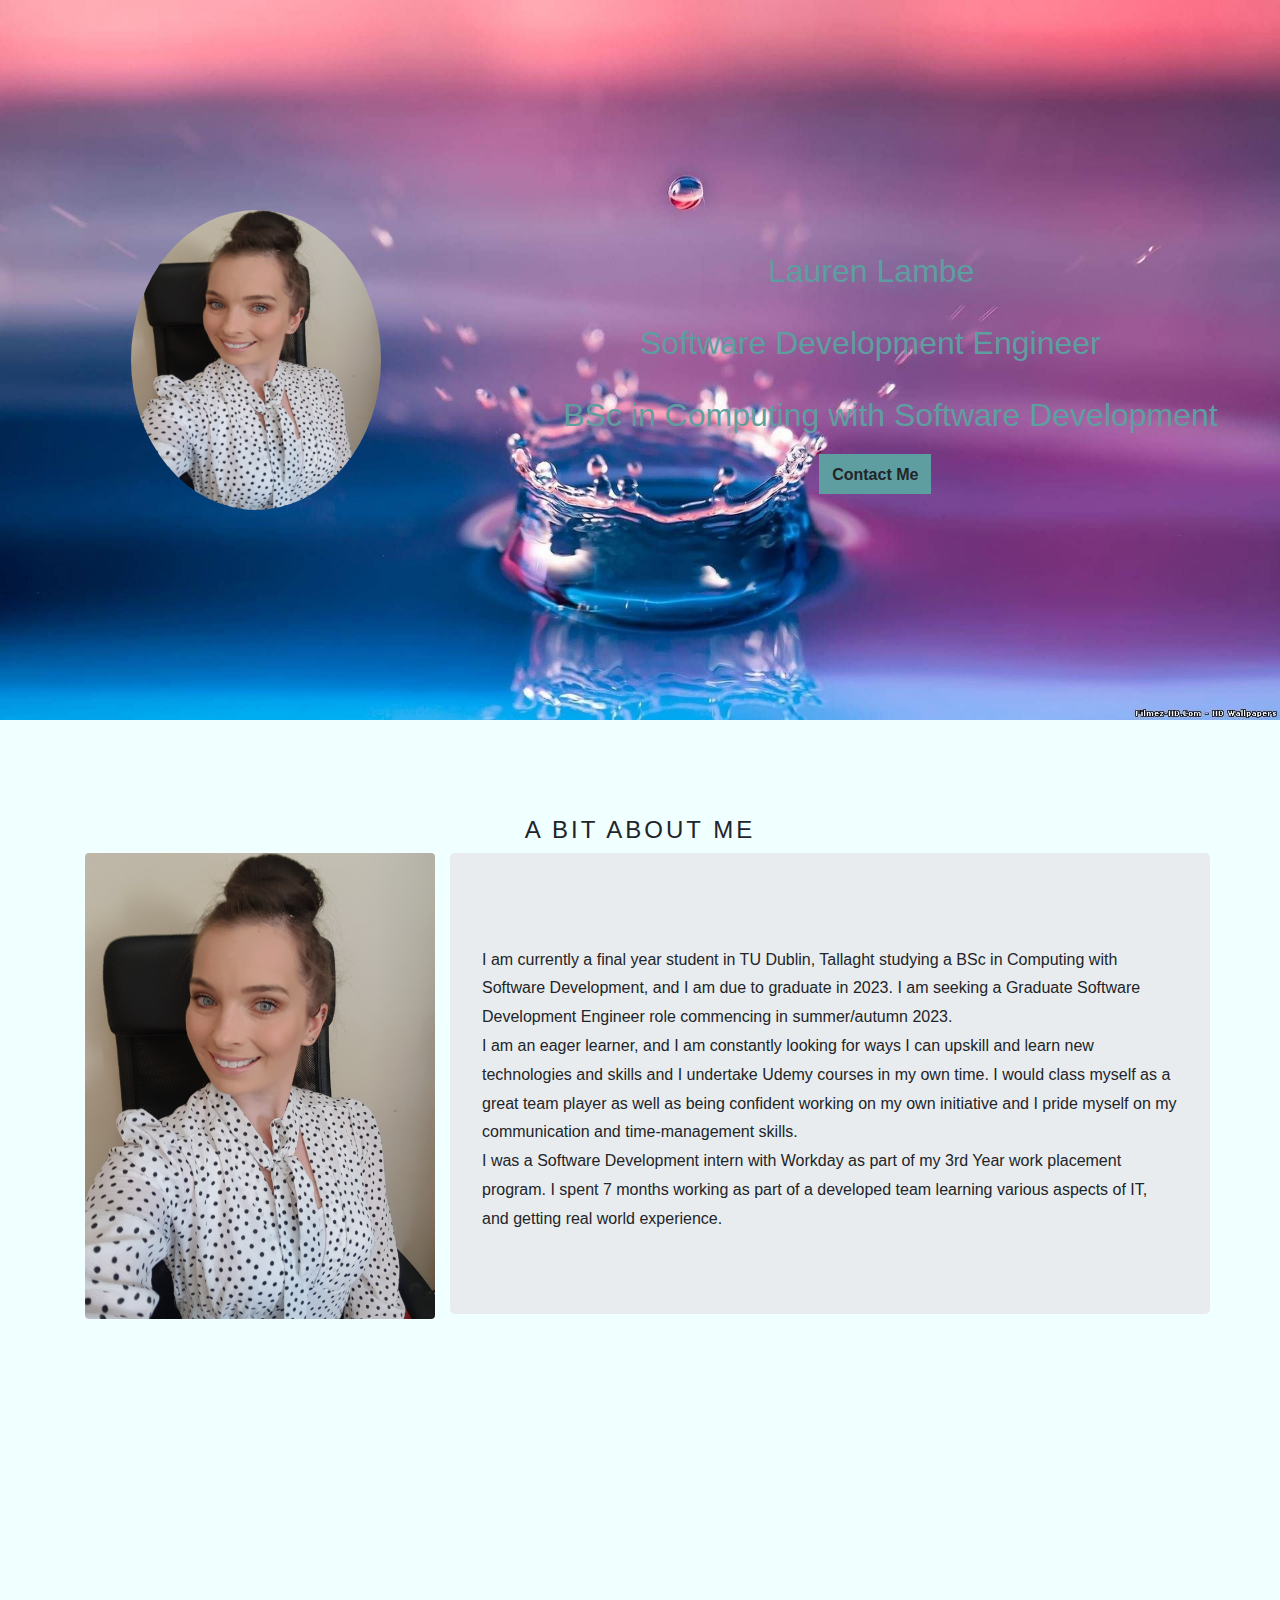
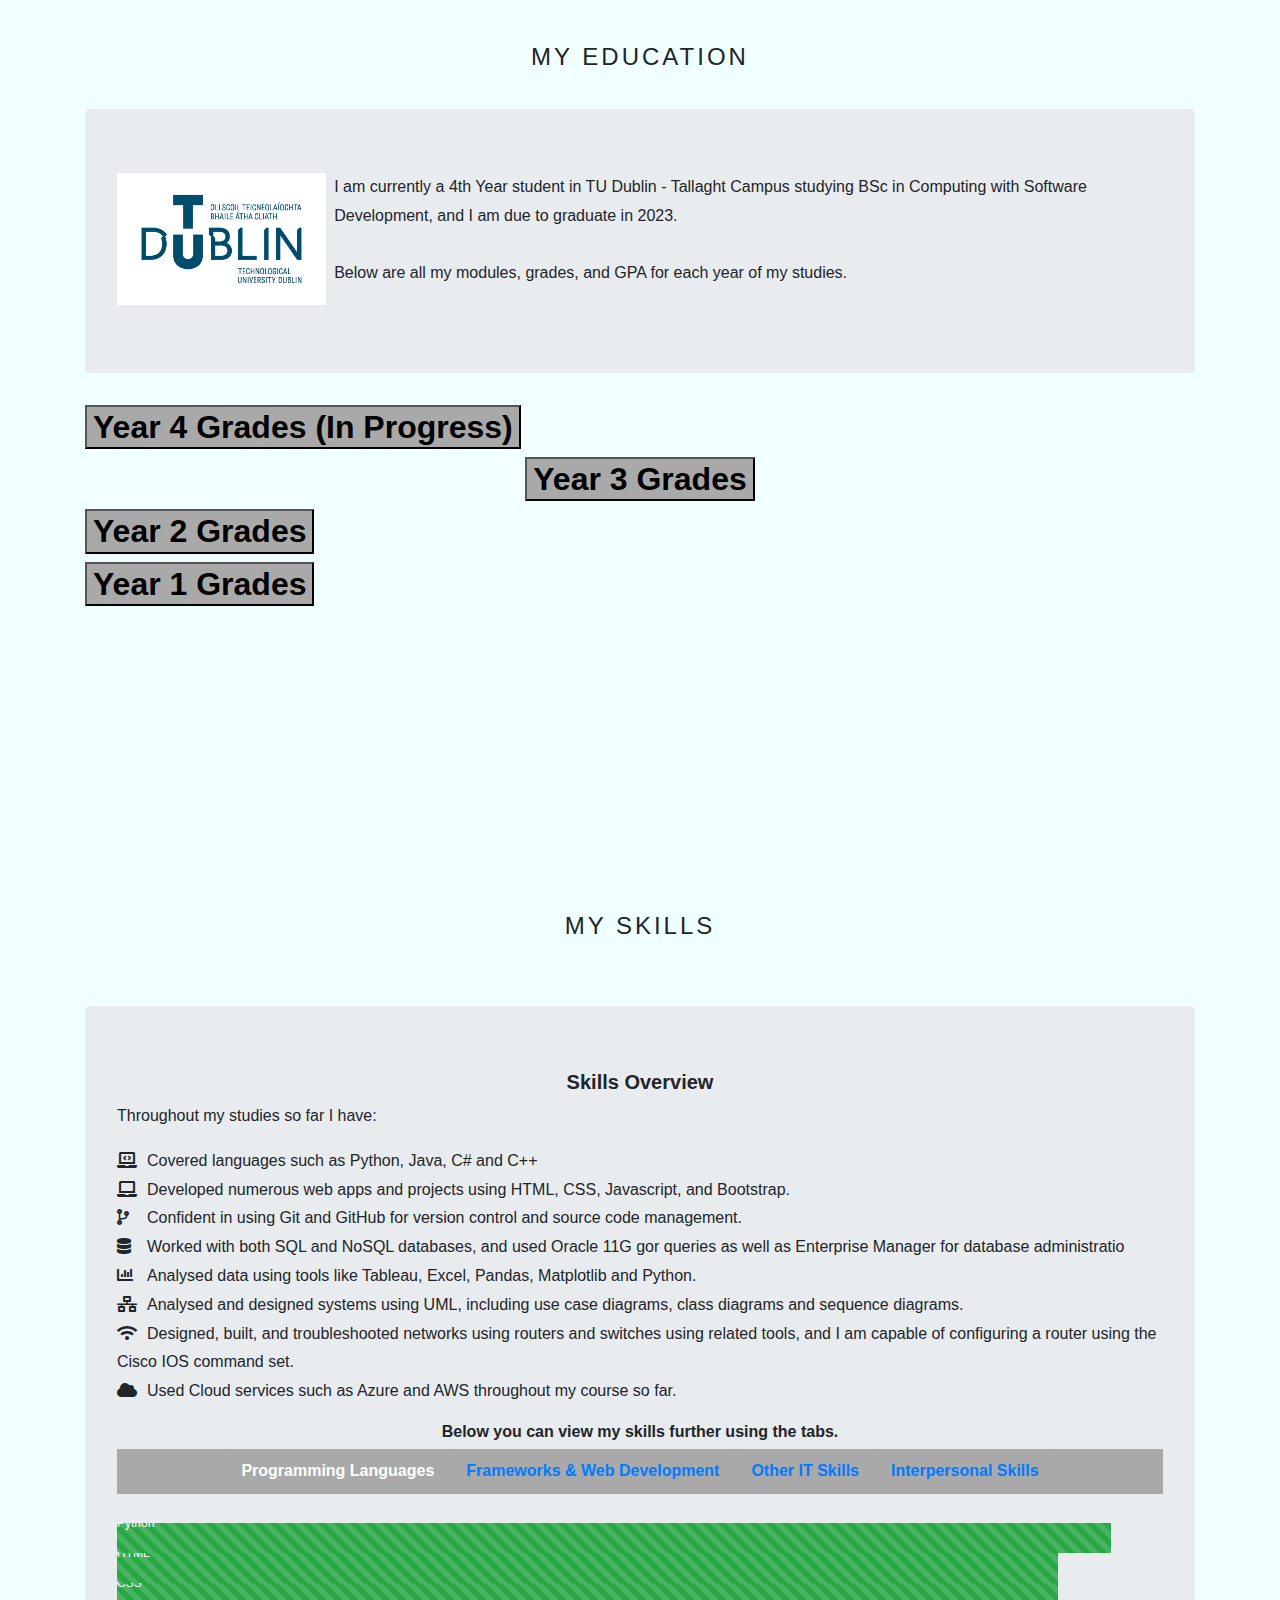
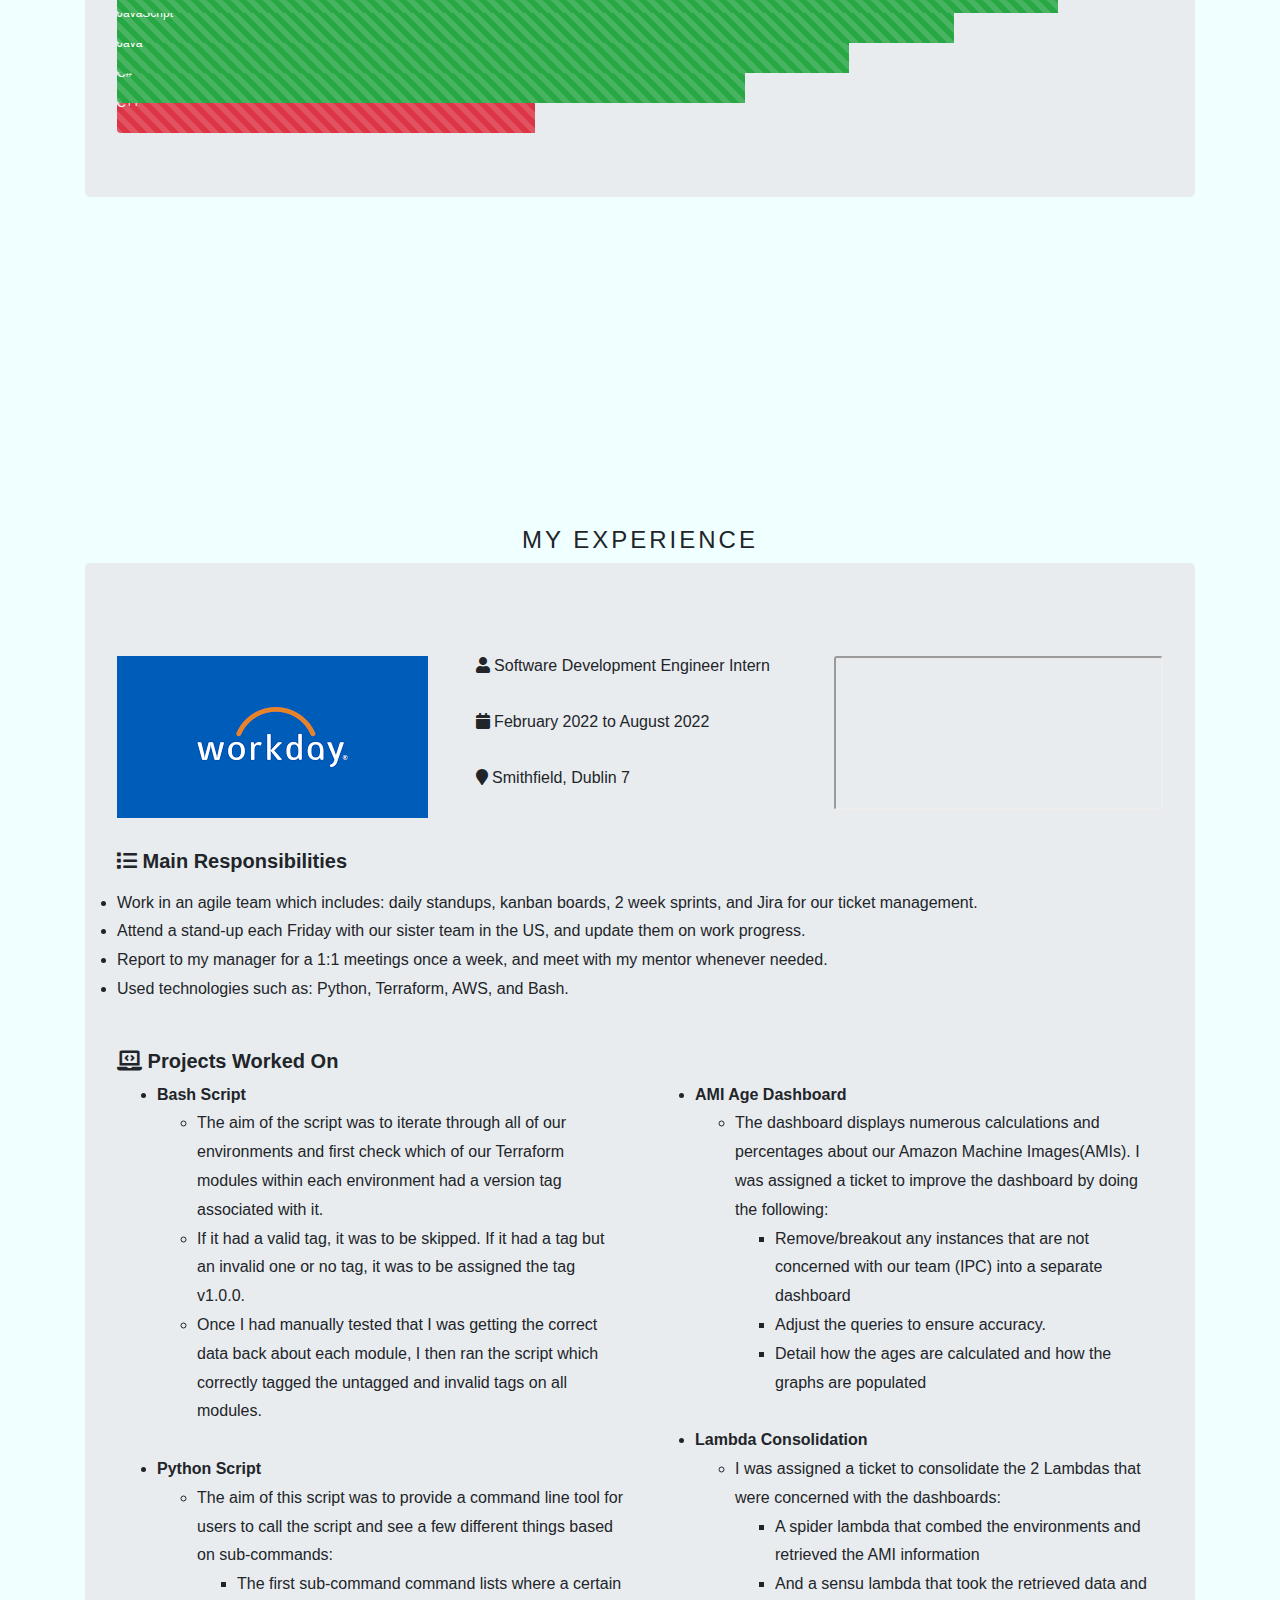
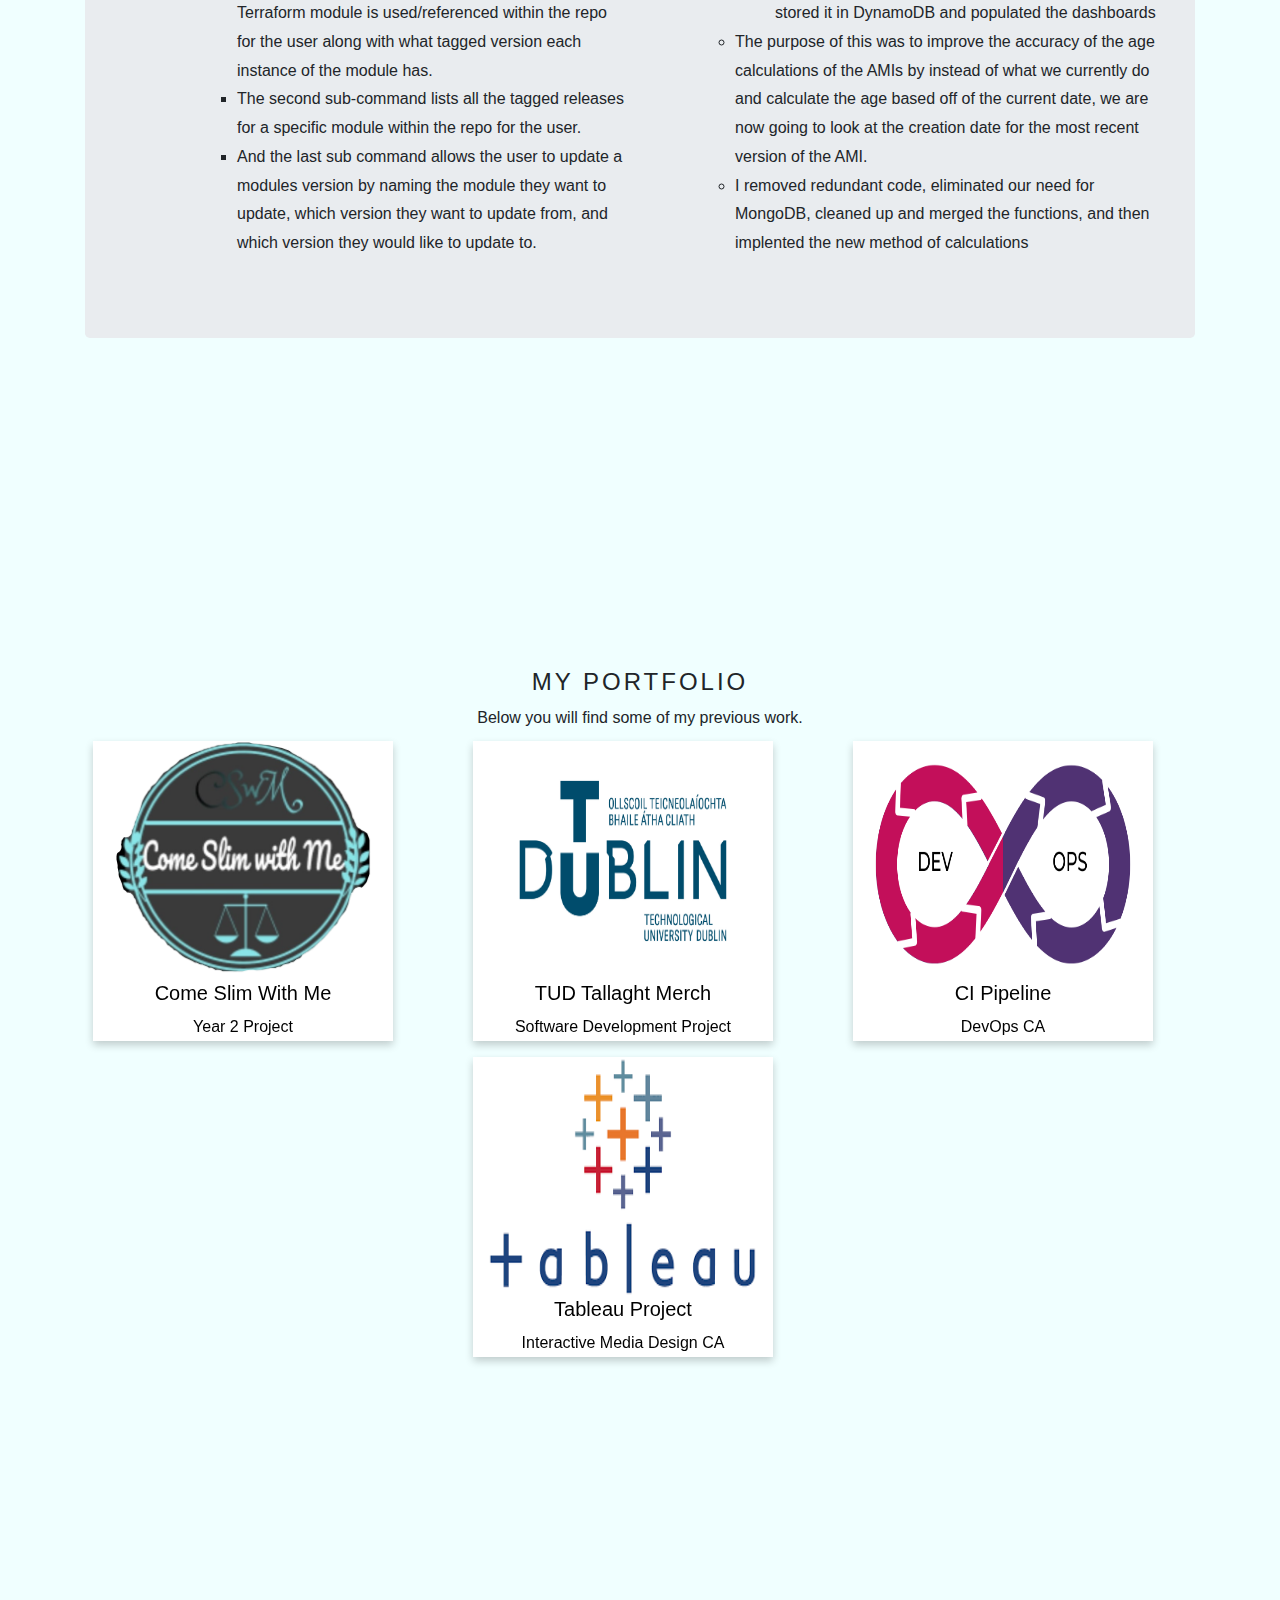
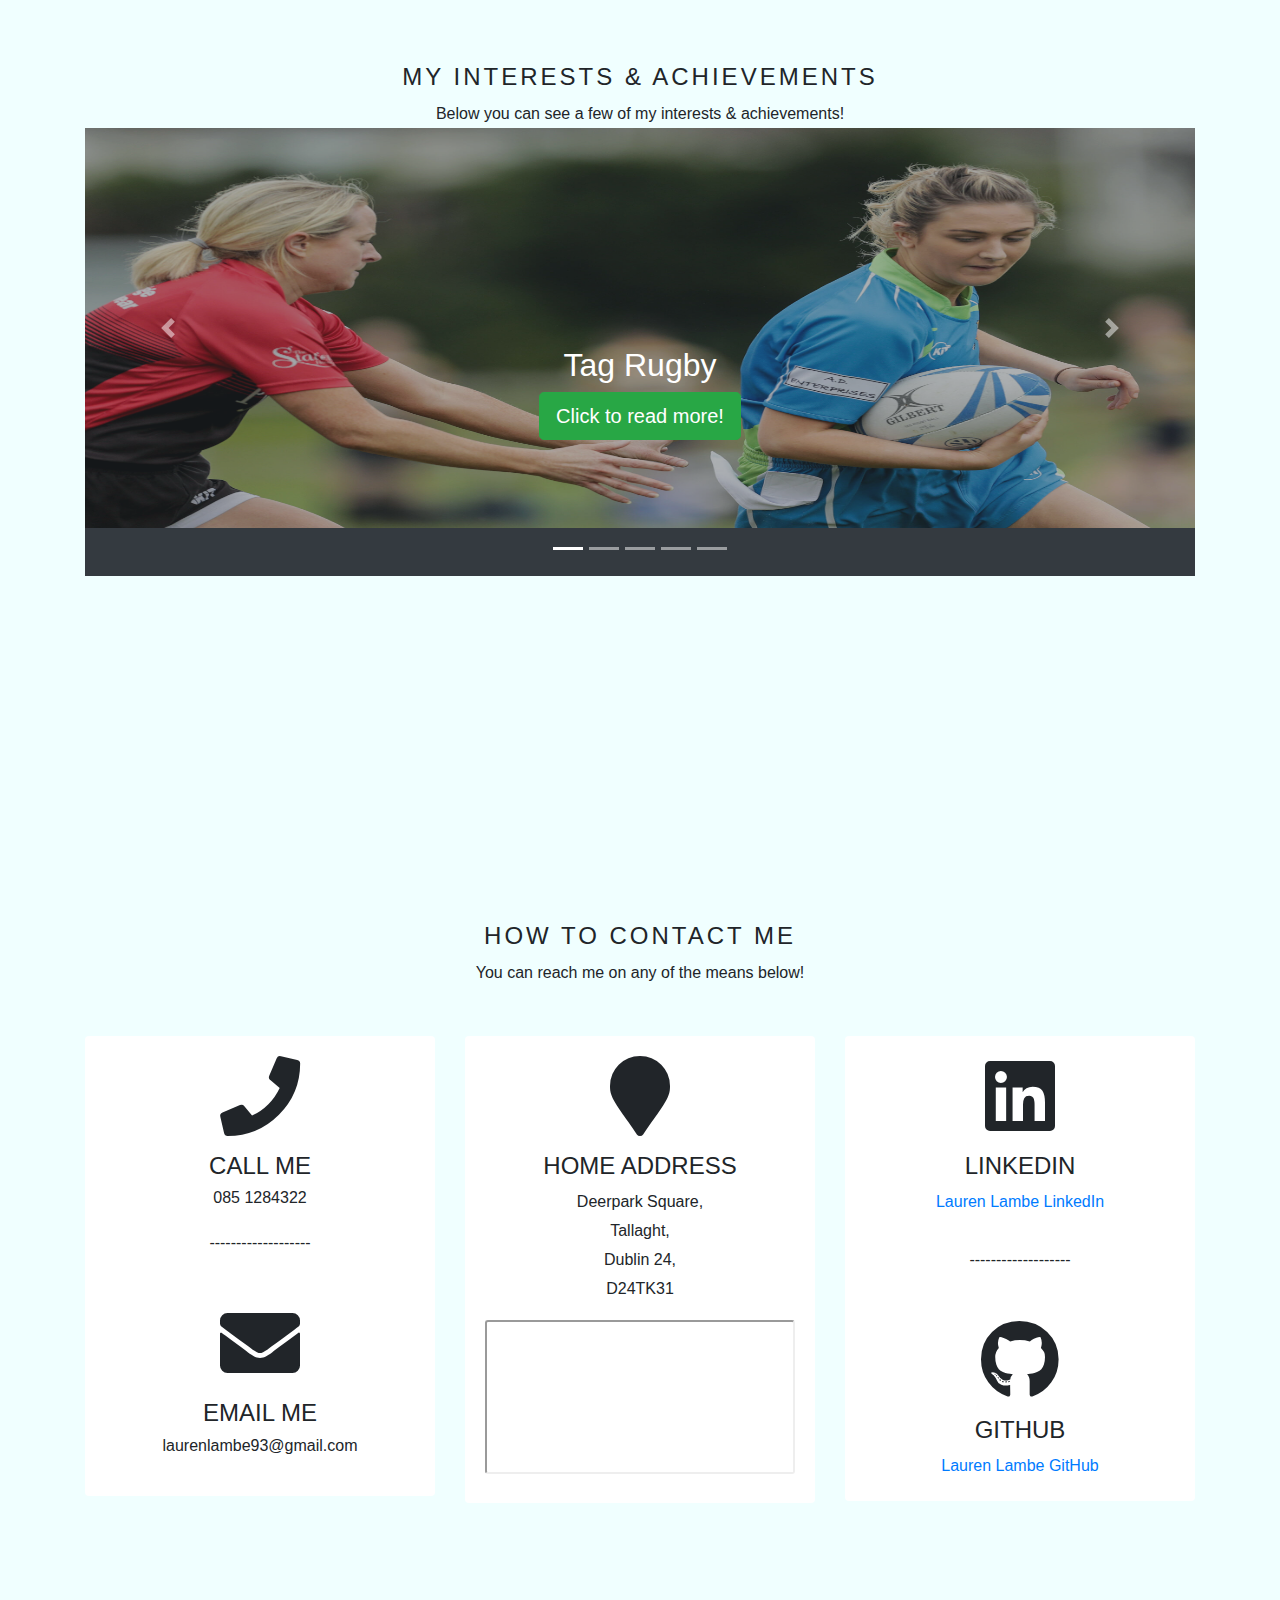
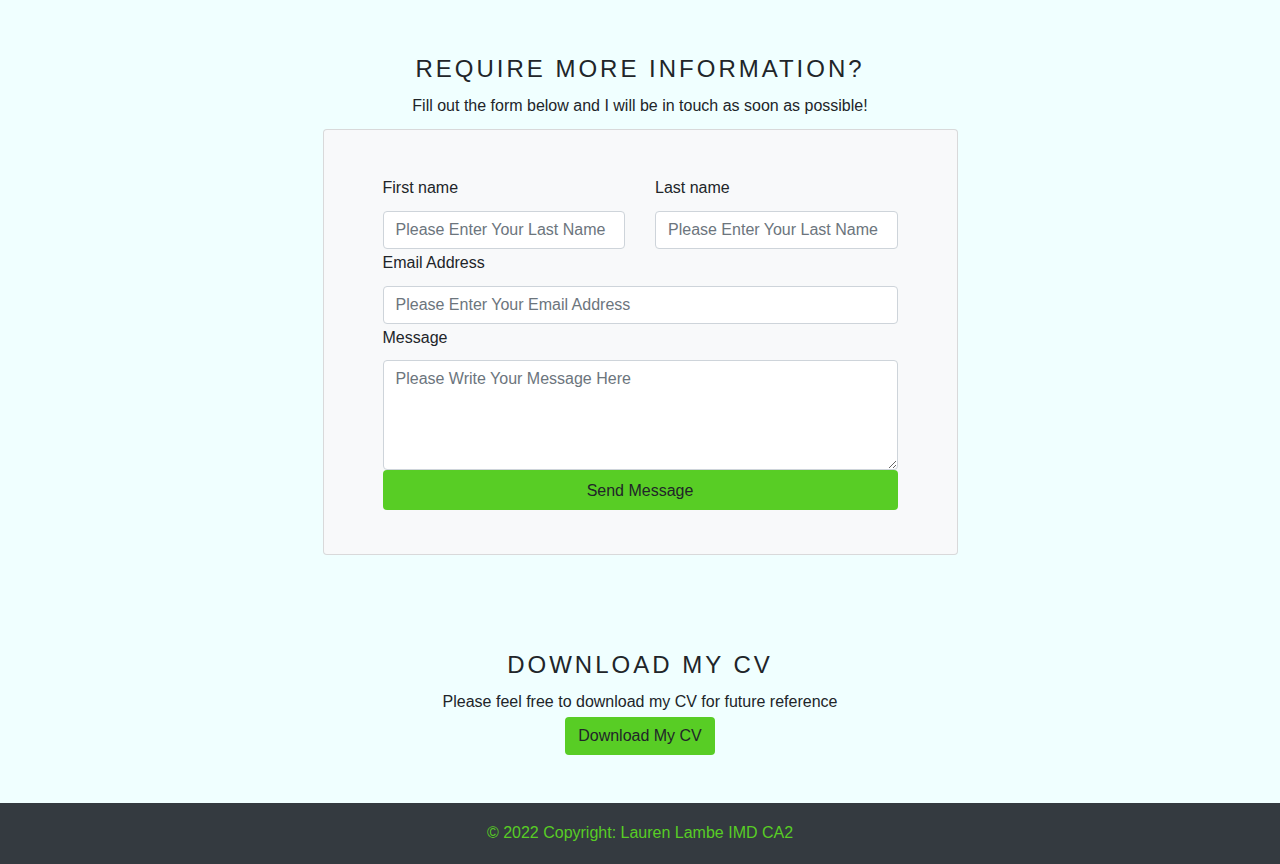
<file: index.html>
<!-- X00167132 Lauren Lambe IMD CA2 -->
<!DOCTYPE html>
<html lang="en">

<head>
	<meta charset="utf-8">
	<title>Lauren Lambe Portfolio</title>
	<meta name="viewport" content="width=device-width, initial-scale=1">
	<link rel="stylesheet" href="https://maxcdn.bootstrapcdn.com/bootstrap/4.0.0-alpha.6/css/bootstrap.min.css">
	<link href="https://fonts.googleapis.com/css?family=Montserrat" rel="stylesheet">
	<!-- <link href="https://cdnjs.cloudflare.com/ajax/libs/mdb-ui-kit/4.2.0/mdb.min.css" rel="stylesheet">  -->
	<!-- Custom Css -->
	<link rel="stylesheet" href="css/main.css">
	<!-- Bootstrap CSS -->
	<!-- CSS only -->
	<link href="https://cdn.jsdelivr.net/npm/bootstrap@5.2.3/dist/css/bootstrap.min.css" rel="stylesheet"
		integrity="sha384-rbsA2VBKQhggwzxH7pPCaAqO46MgnOM80zW1RWuH61DGLwZJEdK2Kadq2F9CUG65" crossorigin="anonymous">
	<!-- font awesome -->
	<link rel="stylesheet" href="https://use.fontawesome.com/releases/v5.15.1/css/all.css" crossorigin="anonymous">
	<!-- Javascript-->
	<script src="https://ajax.googleapis.com/ajax/libs/jquery/3.2.1/jquery.min.js"></script>
	<!-- JavaScript Bundle with Popper -->
	<script src="https://cdn.jsdelivr.net/npm/bootstrap@5.2.3/dist/js/bootstrap.bundle.min.js"
		integrity="sha384-kenU1KFdBIe4zVF0s0G1M5b4hcpxyD9F7jL+jjXkk+Q2h455rYXK/7HAuoJl+0I4"
		crossorigin="anonymous"></script>
	<!-- Script for contact form-->
	<script src="js/main.js" type="text/javascript"></script>

</head>

<body id="body" data-bs-spy="scroll" data-bs-target="#main-navbar" data-bs-offset="50">
	<!-- Navbar -->
	<nav id="main-navbar" class="navbar navbar-toggleable-md navbar-inverse bg-inverse fixed-top">
		<button class="navbar-toggler navbar-toggler-right" type="button" data-bs-toggle="collapse"
			data-bs-target="#navbarsExampleDefault" aria-controls="navbarsExampleDefault" aria-expanded="false"
			aria-label="Toggle navigation">
			<span class="navbar-toggler-icon"></span>
		</button>
		<div class="collapse navbar-collapse" id="navbarsExampleDefault">
			<a class="navbar-brand" href="index.html">Lauren Lambe</a>
			<ul class="navbar-nav mr-auto">
				<li class="nav-item">
					<a class="nav-link" href="#about">About Me |</a>
				</li>
				<li class="nav-item">
					<a class="nav-link" href="#education">Education |</a>
				</li>
				<li class="nav-item">
					<a class="nav-link" href="#skills">Skills |</a>
				</li>
				<li class="nav-item ">
					<a class="nav-link" href="#experience">Experience |</a>
				</li>
				<li class="nav-item">
					<a class="nav-link" href="#portfolio">Portfolio |</a>
				</li>
				<li class="nav-item">
					<a class="nav-link" href="#interests">Interests |</a>
				</li>
				<li class="nav-item dropdown">
					<a class="nav-link dropdown-toggle" href="#" class="dropdown-toggle" data-bs-toggle="dropdown"
						aria-haspopup="true" aria-expanded="false">
						Contact
					</a>
					<div class="dropdown-menu">
						<a class="dropdown-item" href="#howtocontact">How To Contact Me</a>
						<a class="dropdown-item" href="#moreinfo">Need More Infomation?</a>
						<div class="dropdown-divider"></div>
						<a class="dropdown-item" href="#cv">Download My CV</a>
					</div>
				</li>
				<li class="nav-item">
					<a class="nav-link btn btn-success" href="LaurenLambe.pdf" download target="_blank"> Download My
						CV</a>
				</li>
			</ul>
		</div>
	</nav>
	<!--End of Navbar-->

	<!--SCROLLSPY-->
	<!--Start of Content-->
	<main>
		<!-- Home page -->
		<section id="home" class="topics">
			<div class="bg-image" style="position: relative;">
				<img src="images/1511370.jpg" class="w-100" />
				<link rel="stylesheet"
					href="https://mdbcdn.b-cdn.net/wp-content/themes/mdbootstrap4/docs-app/css/dist/mdb5/standard/core.min.css">
				<div class="mask" style="background-color: rgba(0, 0, 0, 0.6)">
					<div class="d-flex justify-content-center align-items-center h-100">
						<img src="images/20211004_112609.jpg" class='rounded-circle'>
						<div class="name">
							<h2>Lauren Lambe</h2>
						</div>
						<div class="jobtitle">
							<h2>Software Development Engineer</h2>
						</div>
						<div class="course">
							<h2>BSc in Computing with Software Development</h2>
						</div>
						<div class="contact-button"><button type="button" class="btn pt-2 btn-send btn-block"
								data-bs-toggle="modal" data-bs-target="#contactModal"><strong>Contact
									Me</strong></button></div>
						<!--Contact Modal-->
						<div id="contactModal" class="modal" role="dialog">
							<div class="modal-dialog" role="document">
								<div class="modal-content">
									<div class="modal-header">
										<h5 class="modal-title" id="contactModalLabel">Contact Me!</h5>
										<button type="submit" class="close" data-bs-dismiss="modal" aria-label="Close">
											<span aria-hidden="true">&times;</span>
										</button>
									</div>
									<div class="modal-body">
										You can contact me via the means below:
										<div class="row">
											<div class="col-sm-4.5">
												<div class="card border-0">
													<div class="card-body text-center">
														<i class="fa fa-phone" aria-hidden="true"></i>
														<p>085 1284322</p>
													</div>
												</div>
											</div>
											<div class="col-sm-4.5">
												<div class="card border-0">
													<div class="card-body text-center">
														<i class="fa fa-envelope" aria-hidden="true"></i>
														<p>laurenlambe93@gmail.com</p>
													</div>
												</div>
											</div>
											<div class="col-sm-4.5">
												<div class="card border-0">
													<div class="card-body text-center">
														<i class="fab fa-linkedin" aria-hidden="true"></i>
														<br>
														<a href="https://www.linkedin.com/in/laurenlambe/"
															target="_blank">Lauren Lambe LinkedIn</a>
													</div>
												</div>
											</div>
										</div>
									</div>
									<div class="modal-footer">
										<button type="submit" class="btn btn-secondary"
											data-bs-dismiss="modal">Close</button>
									</div>
								</div>
							</div>
						</div>
					</div>
				</div>
			</div>

		</section>

		<!-- About Me page -->
		<section id="about" class="topics">
			<div class="container pt-5">
				<h4 id='topic_title' class="text-center text-uppercase pt-5">A Bit About Me</h4>
				<div class="row">
					<div class="col-4">
						<img class="float-start img-fluid rounded me-2" src="images/20211004_112609.jpg" width="600"
							height="60%">
					</div>
					<div class="col-8" id="aboutme">
						<div class="row">
							<div class="jumbotron">
								<p>
									<br>
									I am currently a final year student in TU Dublin, Tallaght studying a BSc in
									Computing with Software Development, and I am due to graduate in 2023.
									I am seeking a Graduate Software Development Engineer role commencing in
									summer/autumn 2023.
									<br>
									I am an eager learner, and I am constantly looking for ways I can upskill and
									learn
									new technologies and skills and I undertake Udemy courses in my own time.
									I would class myself as a great team player as well as being confident working
									on my
									own initiative and I pride myself on my communication and time-management
									skills.
									<br>
									I was a Software Development intern with Workday as part of my 3rd Year work
									placement program. I spent 7 months working as part of a developed team learning
									various aspects of IT, and getting real world experience.
								</p>
							</div>
						</div>
					</div>
				</div>
			</div>
		</section>
		<br><br><br><br><br><br><br>


		<!-- Education page -->
		<section id="education" class="topics">
			<div class="container pt-5">
				<h4 id='topic_title' class="text-center text-uppercase pt-5">My Education</h4>
				<br>
				<div class="jumbotron">
					<div class="row">
						<div class="col-sm-12">
							<p>
								<img class="img-thumnail float-left mr-2 mb-1" src="images/TUDublin_RGB.jpg"
									width="20%">
								I am currently a 4th Year student in TU Dublin - Tallaght Campus studying BSc in
								Computing with Software Development, and I am due to graduate in 2023.
								<br>
								<br>
								Below are all my modules, grades, and GPA for each year of my studies.

							</p>
						</div>
					</div>
				</div>
				<!--ACCORDION & COLLAPSE-->
				<div class="accordion" id="educationAccordion">
					<div class="accordion-item">
						<h2 class="accordion-header" id="headingOne">
							<button class="accordion-button" id="accordion-button" type="button"
								data-bs-toggle="collapse" data-bs-target="#collapseOne" aria-expanded="true"
								aria-controls="collapseOne">
								<strong>Year 4 Grades (In Progress)</strong>
							</button>
						</h2>
						<div id="collapseOne" class="accordion-collapse collapse" aria-labelledby="headingOne"
							data-bs-parent="#educationAccordion">
							<div class="accordion-body">
								<strong>Year 4 GPA: TBC</strong>
								</br>
								</br>
								<!--TABLE-->
								<div class="table-responsive">
									<table class="table table-sm">
										<thead class="table-dark">
											<tr>
												<th scope="col">Module</th>
												<th scope="col">Grade</th>
											</tr>
										</thead>
										<tbody>
											<tr>
												<td>DevOps</td>
												<td>TBC</td>
											</tr>
											<tr>
												<td>Interactive Media Design</td>
												<td>TBC</td>
											</tr>
											<tr>
												<td>Project</td>
												<td>TBC</td>
											</tr>
											<tr>
												<td>Enterprise Application Development</td>
												<td>TBC</td>
											</tr>
											<tr>
												<td>Enterprise Performance Architecture</td>
												<td>TBC</td>
											</tr>
											<tr>
												<td>Information Management</td>
												<td>TBC</td>
											</tr>
										</tbody>
									</table>
								</div>
							</div>
						</div>
					</div>
					<div class="accordion-item">
						<h2 class="text-center accordion-header text-center" id="headingTwo">
							<button class="accordion-button collapsed" id="accordion-button" type="button"
								data-bs-toggle="collapse" data-bs-target="#collapseTwo" aria-expanded="false"
								aria-controls="collapseTwo">
								<strong>Year 3 Grades</strong>
							</button>
						</h2>
						<div id="collapseTwo" class="accordion-collapse collapse" aria-labelledby="headingTwo"
							data-bs-parent="#educationAccordion">
							<div class="accordion-body">
								<strong>Year 3 GPA: 3.71 (1.1)</strong>
								</br>
								</br>
								<div class="table-responsive">
									<table class="table table-sm">
										<thead class="table-dark">
											<tr>
												<th scope="col">Module</th>
												<th scope="col">Grade</th>
											</tr>
										</thead>
										<tbody>
											<tr>
												<td>WORK EXPERIENCE</td>
												<td>PASS</td>
											</tr>
											<tr>
												<td>Server Side Web Development</td>
												<td>A</td>
											</tr>
											<tr>
												<td>Cloud Services & Distributed Computing</td>
												<td>A</td>
											</tr>
											<tr>
												<td>Big Data Technologies</td>
												<td>A</td>
											</tr>
											<tr>
												<td>Data Analysis</td>
												<td>A</td>
											</tr>
											<tr>
												<td>Data Structures & Algorithms</td>
												<td>B-</td>
											</tr>
											<tr>
												<td>Operating Systems</td>
												<td>B+</td>
											</tr>
										</tbody>
									</table>
								</div>
							</div>
						</div>
					</div>
					<div class="accordion-item">
						<h2 class="accordion-header" id="headingThree">
							<button class="accordion-button collapsed" id="accordion-button" type="button"
								data-bs-toggle="collapse" data-bs-target="#collapseThree" aria-expanded="false"
								aria-controls="collapseThree">
								<strong>Year 2 Grades </strong>
							</button>
						</h2>
						<div id="collapseThree" class="accordion-collapse collapse" aria-labelledby="headingThree"
							data-bs-parent="#educationAccordion">
							<div class="accordion-body">
								<strong>Year 2 GPA: 3.83 (1.1)</strong>
								</br>
								</br>
								<div class="table-responsive">
									<table class="table table-sm">
										<thead class="table-dark">
											<tr>
												<th scope="col">Module</th>
												<th scope="col">Grade</th>
											</tr>
										</thead>
										<tbody>
											<tr>
												<td>Project</td>
												<td>A</td>
											</tr>
											<tr>
												<td>Software Development 3</td>
												<td>A</td>
											</tr>
											<tr>
												<td>Software Development 4</td>
												<td>B+</td>
											</tr>
											<tr>
												<td>Client Side Web Development</td>
												<td>B+</td>
											</tr>
											<tr>
												<td>Discrete Mathematics 2</td>
												<td>A</td>
											</tr>
											<tr>
												<td>Advanced Database Technologies</td>
												<td>B+</td>
											</tr>
											<tr>
												<td>Network Fundamentals</td>
												<td>A</td>
											</tr>
											<tr>
												<td>Software Quality Assurance & Testing</td>
												<td>A</td>
											</tr>
											<tr>
												<td>Information Security</td>
												<td>A</td>
											</tr>
											<tr>
												<td>Database Administration & Analysis</td>
												<td>B+</td>
											</tr>
											<tr>
												<td>Management Science</td>
												<td>A</td>
											</tr>
											<tr>
												<td>Routing & Switching Essentials</td>
												<td>A</td>
											</tr>
										</tbody>
									</table>
								</div>
							</div>
						</div>
					</div>
					<div class="accordion-item">
						<h2 class="accordion-header" id="headingFour">
							<button class="accordion-button collapsed" id="accordion-button" type="button"
								data-bs-toggle="collapse" data-bs-target="#collapseFour" aria-expanded="false"
								aria-controls="collapseFour">
								<strong>Year 1 Grades </strong>
							</button>
						</h2>
						<div id="collapseFour" class="accordion-collapse collapse" aria-labelledby="headingFour"
							data-bs-parent="#educationAccordion">
							<div class="accordion-body">
								<strong>Year 1 GPA: 3.79 (1.1)</strong>
								</br>
								</br>
								<div class="table-responsive">
									<table class="table table-sm">
										<thead class="table-dark">
											<tr>
												<th scope="col">Module</th>
												<th scope="col">Grade</th>
											</tr>
										</thead>
										<tbody>
											<tr>
												<td>Discrete Mathematics</td>
												<td>A</td>
											</tr>
											<tr>
												<td>Software Development 2</td>
												<td>A</td>
											</tr>
											<tr>
												<td>Systems Analysis</td>
												<td>A</td>
											</tr>
											<tr>
												<td>Social Media Communications</td>
												<td>A</td>
											</tr>
											<tr>
												<td>Statistics</td>
												<td>A</td>
											</tr>
											<tr>
												<td>Database Fundamentals</td>
												<td>A</td>
											</tr>
											<tr>
												<td>Operating System Fundamentals</td>
												<td>A</td>
											</tr>
											<tr>
												<td>Computer Architecture</td>
												<td>B+</td>
											</tr>
											<tr>
												<td>Visual Design & User Experience</td>
												<td>B</td>
											</tr>
											<tr>
												<td>Business & Information Systems</td>
												<td>B+</td>
											</tr>
											<tr>
												<td>Software Development 1</td>
												<td>B+</td>
											</tr>
											<tr>
												<td>Critical Skills Development</td>
												<td>A</td>
											</tr>
										</tbody>
									</table>
								</div>
							</div>
						</div>
					</div>
				</div>
			</div>
		</section>
		<br><br><br><br><br><br><br>

		<!--Skills Page-->
		<section id="skills" class="topics">
			<div class="container pt-5">
				<h4 id='topic_title' class="text-center text-uppercase pt-5">My Skills</h4>
				<br>
				<br>
				<div class="jumbotron">
					<h5 class="text-center"><strong>Skills Overview</strong></h5>
					<p>
						Throughout my studies so far I have:
					<ul class="list-unstyled">
						<li><i class="fas fa-laptop-code"></i>Covered languages such as Python, Java, C# and C++
						</li>
						<li><i class="fas fa-laptop"></i>Developed numerous web apps and projects using
							HTML, CSS, Javascript, and Bootstrap.</li>
						<li><i class="fas fa-code-branch"></i>Confident in using Git and GitHub for version control
							and source code management.</li>
						<li><i class="fas fa-database"></i>Worked with both SQL and NoSQL databases, and used
							Oracle 11G gor queries as well as Enterprise Manager for database administratio</li>
						<li><i class="fas fa-chart-bar"></i>Analysed data using tools like Tableau, Excel, Pandas,
							Matplotlib and Python.</li>
						<li><i class="fas fa-network-wired"></i>Analysed and designed systems using UML, including
							use case diagrams, class diagrams and sequence diagrams.</li>
						<li><i class="fas fa-wifi"></i>Designed, built, and troubleshooted networks using routers
							and switches using related
							tools, and I am capable of configuring a router using the Cisco IOS command set.</li>
						<li><i class="fas fa-cloud"></i>Used Cloud services such as Azure and AWS throughout my
							course so far.</li>
					</ul>
					</p>
					<h6 class="text-center">
						<strong>Below you can view my skills further using the tabs.</strong>
					</h6>
					<div class="text-center" id="skill-nav">
						<ul class="nav nav-pills justify-content-center" id="skill-nav-tabs">
							<li class="nav-item">
								<a class="nav-link active" data-bs-toggle="tab" href="#languages"><strong>Programming
										Languages</strong></a>
							</li>
							<li class="nav-item">
								<a class="nav-link" data-bs-toggle="tab" href="#frameworks"><strong>Frameworks & Web
										Development</strong></a>
							</li>
							<li class="nav-item">
								<a class="nav-link" data-bs-toggle="tab" href="#other"><strong>Other IT
										Skills</strong></a>
							</li>
							<li class="nav-item">
								<a class="nav-link" data-bs-toggle="tab" href="#interpersonal"><strong>Interpersonal
										Skills</strong></a>
							</li>
						</ul>
					</div>
					<!--End of Second Nav-->

					<!-- Tab pages - Progress Bars -->
					<div class="tab-content">
						<div class="tab-pane active" id="languages" role="tabpanel">
							<section class="section languages-section">
								<br>
								<div class="skillset">
									<div class="bar">
										<div class="progress" style="height: 30px;">
											<div class="progress-bar-striped bg-success text-white" role="progressbar"
												style="width: 95%;" aria-bs-valuenow="95" aria-bs-valuemin="0"
												aria-bs-valuemax="100">Python
											</div>
										</div>
									</div>
									<div class="bar">
										<div class="progress" style="height: 30px">
											<div class="progress-bar-striped bg-success text-white" role="progressbar"
												style="width: 90%" aria-valuenow="70" aria-valuemin="0"
												aria-valuemax="100">HTML
											</div>
										</div>
									</div>
									<div class="bar">
										<div class="progress" style="height: 30px">
											<div class="progress-bar-striped bg-success text-white" role="progressbar"
												style="width: 90%" aria-valuenow="70" aria-valuemin="0"
												aria-valuemax="100">CSS
											</div>
										</div>
									</div>
									<div class="bar">
										<div class="progress" style="height: 30px">
											<div class="progress-bar-striped bg-success text-white" role="progressbar"
												style="width: 80%" aria-valuenow="70" aria-valuemin="0"
												aria-valuemax="100">JavaScript
											</div>
										</div>
									</div>
									<div class="bar">
										<div class="progress" style="height: 30px">
											<div class="progress-bar-striped bg-success text-white" role="progressbar"
												style="width: 70%" aria-valuenow="70" aria-valuemin="0"
												aria-valuemax="100">Java
											</div>
										</div>
									</div>
									<div class="bar">
										<div class="progress" style="height: 30px">
											<div class="progress-bar-striped bg-success text-white" role="progressbar"
												style="width: 60%" aria-valuenow="70" aria-valuemin="0"
												aria-valuemax="100">C#
											</div>
										</div>
									</div>
									<div class="bar">
										<div class="progress" style="height: 30px">
											<div class="progress-bar-striped bg-danger text-white" role="progressbar"
												style="width: 40%" aria-valuenow="70" aria-valuemin="0"
												aria-valuemax="100">C++
											</div>
										</div>
									</div>
							</section>
						</div>
						<div class="tab-pane " id="frameworks" role="tabpanel">
							<section class="section frameworkd-section">
								<br>
								<div class="skillset">
									<div class="bar">
										<div class="progress" style="height: 30px">
											<div class="progress-bar-striped bg-success text-white" role="progressbar"
												style="width: 95%;" aria-bs-valuenow="95" aria-bs-valuemin="0"
												aria-bs-valuemax="100">Django
											</div>
										</div>
									</div>
									<div class="bar">
										<div class="progress" style="height: 30px">
											<div class="progress-bar-striped bg-success text-white" role="progressbar"
												style="width: 85%" aria-valuenow="70" aria-valuemin="0"
												aria-valuemax="100">Bootstrap
											</div>
										</div>
									</div>
									<div class="bar">
										<div class="progress" style="height: 30px">
											<div class="progress-bar-striped bg-danger text-white" role="progressbar"
												style="width: 40%" aria-valuenow="70" aria-valuemin="0"
												aria-valuemax="100">Flask
											</div>
										</div>
									</div>
									<div class="bar">
										<div class="progress" style="height: 30px">
											<div class="progress-bar-striped bg-danger text-white" role="progressbar"
												style="width: 30%" aria-valuenow="70" aria-valuemin="0"
												aria-valuemax="100">ACCA
											</div>
										</div>
									</div>
									<div class="bar">
										<div class="progress" style="height: 30px">
											<div class="progress-bar-striped bg-danger text-white" role="progressbar"
												style="width: 25%" aria-valuenow="70" aria-valuemin="0"
												aria-valuemax="100">Express
											</div>
										</div>
									</div>
									<div class="bar">
										<div class="progress" style="height: 30px">
											<div class="progress-bar-striped bg-danger text-white" role="progressbar"
												style="width: 20%" aria-valuenow="70" aria-valuemin="0"
												aria-valuemax="100">Play
											</div>
										</div>
									</div>
							</section>
						</div>
						<div class="tab-pane" id="other" role="tabpanel">
							<section class="section other-section">
								<br>
								<div class="skillset">
									<div class="bar">
										<div class="progress" style="height: 30px;">
											<div class="progress-bar-striped bg-success text-white" role="progressbar"
												style="width: 95%;" aria-bs-valuenow="95" aria-bs-valuemin="0"
												aria-bs-valuemax="100">SQL
											</div>
										</div>
									</div>
									<div class="bar">
										<div class="progress" style="height: 30px">
											<div class="progress-bar-striped bg-success text-white" role="progressbar"
												style="width: 90%" aria-valuenow="70" aria-valuemin="0"
												aria-valuemax="100">Office365
											</div>
										</div>
									</div>
									<div class="bar">
										<div class="progress" style="height: 30px">
											<div class="progress-bar-striped bg-success text-white" role="progressbar"
												style="width: 85%" aria-valuenow="70" aria-valuemin="0"
												aria-valuemax="100">Data Analysis
											</div>
										</div>
									</div>
									<div class="bar">
										<div class="progress" style="height: 30px">
											<div class="progress-bar-striped bg-success text-white" role="progressbar"
												style="width: 80%" aria-valuenow="70" aria-valuemin="0"
												aria-valuemax="100">UML System Design
											</div>
										</div>
									</div>
									<div class="bar">
										<div class="progress" style="height: 30px">
											<div class="progress-bar-striped bg-success text-white" role="progressbar"
												style="width: 70%" aria-valuenow="70" aria-valuemin="0"
												aria-valuemax="100">Linux OS
											</div>
										</div>
									</div>
									<div class="bar">
										<div class="progress" style="height: 30px">
											<div class="progress-bar-striped bg-success text-white" role="progressbar"
												style="width: 60%" aria-valuenow="70" aria-valuemin="0"
												aria-valuemax="100">Cisco IOS
											</div>
										</div>
									</div>
									<div class="bar">
										<div class="progress" style="height: 30px">
											<div class="progress-bar-striped bg-danger text-white" role="progressbar"
												style="width: 50%" aria-valuenow="70" aria-valuemin="0"
												aria-valuemax="100">Bash Scripting
											</div>
										</div>
									</div>
							</section>
						</div>
						<div class="tab-pane" id="interpersonal" role="tabpanel">
							<section class="section other-section">
								<br>
								<div class="skillset">
									<div class="bar">
										<div class="progress" style="height: 30px;">
											<div class="progress-bar-striped bg-success text-white" role="progressbar"
												style="width: 100%;" aria-bs-valuenow="95" aria-bs-valuemin="0"
												aria-bs-valuemax="100">Time
												Management
											</div>
										</div>
									</div>
									<div class="bar">
										<div class="progress" style="height: 30px">
											<div class="progress-bar-striped bg-success text-white" role="progressbar"
												style="width: 100%" aria-valuenow="70" aria-valuemin="0"
												aria-valuemax="100">Willingness to Learn
											</div>
										</div>
									</div>
									<div class="bar">
										<div class="progress" style="height: 30px">
											<div class="progress-bar-striped bg-success text-white" role="progressbar"
												style="width: 95%" aria-valuenow="70" aria-valuemin="0"
												aria-valuemax="100">Teamwork
											</div>
										</div>
									</div>
									<div class="bar">
										<div class="progress" style="height: 30px">
											<div class="progress-bar-striped bg-success text-white" role="progressbar"
												style="width: 93%" aria-valuenow="70" aria-valuemin="0"
												aria-valuemax="100">Public Speaking
											</div>
										</div>
									</div>
									<div class="bar">
										<div class="progress" style="height: 30px">
											<div class="progress-bar-striped bg-success text-white" role="progressbar"
												style="width: 90%" aria-valuenow="70" aria-valuemin="0"
												aria-valuemax="100">Problem Solving
											</div>
										</div>
									</div>
									<div class="bar">
										<div class="progress" style="height: 30px">
											<div class="progress-bar-striped bg-success text-white" role="progressbar"
												style="width: 90%" aria-valuenow="70" aria-valuemin="0"
												aria-valuemax="100">Troubleshooting
											</div>
										</div>
									</div>
							</section>
						</div>
					</div>
				</div>
				<!--Second Nav Bar -->
			</div>
		</section>
		<br><br><br><br><br><br><br>

		<!--Experience Page-->
		<section id="experience" class="topics">
			<div class="container pt-5">
				<h4 id='topic_title' class="text-center text-uppercase pt-5">My Experience</h4>
				<div class="jumbotron">
					<section>
						<br>
						<div class="row">
							<div class="col-4">
								<a href="https://www.workday.com/" target="_blank">
									<img src="images/workday.png" alt="workday" class="img-responsive-logo">
								</a>
							</div>
							<div class="col-4">
								<h6><i class="fa fa-user"></i> Software Development Engineer Intern</h6>
								<br>
								<h6><i class="fa fa-calendar"></i> February 2022 to August 2022</h6>
								<br>
								<h6><i class="fa fa-map-marker"></i> Smithfield, Dublin 7</h6>

							</div>
							<div class="col-4">
								<iframe class="card-img" loading="lazy" allowfullscreen src="https://www.google.com/maps/embed/v1/place?key=AIzaSyBZ5IpWnboZ1ywiL5jEcenpG6kwswpJQfg
									&q=Kings+building, Smithfield+Dublin 7">
								</iframe>
							</div>
						</div>
					</section>
					<br>
					<section>
						<h5><i class="fas fa-list"></i> <strong>Main Responsibilities</strong></h5>
						<div>
							<p>
								<li>Work in an agile team which includes: daily standups, kanban boards, 2 week
									sprints, and Jira for our ticket management.
								</li>
								<li>
									Attend a stand-up each Friday with our sister team in the US, and update them on
									work progress.
								</li>
								<li>
									Report to my manager for a 1:1 meetings once a week, and meet with my mentor
									whenever needed.
								</li>
								<li>
									Used technologies such as: Python, Terraform, AWS, and Bash.
								</li>
							</p>
						</div>
					</section>
					<br>
					<section>
						<h5><i class="fas fa-laptop-code"></i> <strong>Projects Worked On</strong></h5>
						<div class="row">
							<div class="col-6">
								<ul>

									<li><strong>Bash Script</strong></li>
									<ul>
										<li> The aim of the script was to iterate through all of our environments
											and first check which of our Terraform modules within each environment
											had a version tag associated with it.</li>
										<li>If it had a valid tag, it was to be skipped. If it had a tag but an
											invalid one or no tag, it was to be assigned the tag v1.0.0. </li>
										<li>Once I had manually tested that I was getting the correct data back
											about each module, I then ran the script which correctly tagged the
											untagged and invalid tags on all modules. </li>
									</ul>
									<br>
									<li><strong>Python Script</strong></li>
									<ul>
										<li>The aim of this script was to provide a command line tool for users to
											call the script and see a few different things based on sub-commands:
										</li>
										<ul>
											<li>The first sub-command command lists where a certain Terraform module
												is used/referenced within the repo for the user along with what
												tagged version each instance of the module has. </li>
											<li>The second sub-command lists all the tagged releases for a specific
												module within the repo for the user. </li>
											<li>And the last sub command allows the user to update a modules version
												by naming the module they want to update, which version they want to
												update from, and which version they would like to update to.</li>
										</ul>
									</ul>
								</ul>
							</div>
							<div class="col-6">
								<ul>

									<li><strong>AMI Age Dashboard</strong></li>
									<ul>
										<li> The dashboard displays numerous calculations and percentages about our
											Amazon Machine Images(AMIs). I was assigned a ticket to improve the
											dashboard by doing the following:</li>
										<ul>
											<li>Remove/breakout any instances that are not concerned with our team
												(IPC) into a separate dashboard</li>
											<li>Adjust the queries to ensure accuracy.</li>
											<li>Detail how the ages are calculated and how the graphs are populated
											</li>
										</ul>
									</ul>
									<br>
									<li><strong>Lambda Consolidation</strong></li>
									<ul>
										<li>I was assigned a ticket to consolidate the 2 Lambdas that were concerned
											with the dashboards:</li>
										<ul>
											<li>A spider lambda that combed the environments and retrieved the AMI
												information</li>
											<li>And a sensu lambda that took the retrieved data and stored it in
												DynamoDB and populated the dashboards</li>
										</ul>
										<li>The purpose of this was to improve the accuracy of the age calculations
											of the AMIs by instead of what we currently do and calculate the age
											based off of the current date, we are now going to look at the creation
											date for the most recent version of the AMI. </li>
										<li>I removed redundant code, eliminated our need for MongoDB, cleaned up
											and merged the functions, and then implented the new method of
											calculations </li>
									</ul>

								</ul>
							</div>
						</div>
					</section>
				</div>
			</div>
		</section>
		<br><br><br><br><br><br><br>


		<!-- Portfolio Page-->
		<section id="portfolio" class="topics">
			<div class="container pt-5">
				<h4 id='topic_title' class="text-center text-uppercase pt-5">My Portfolio</h4>
				<p class="text-center w-75 m-auto">Below you will find some of my previous work.</p>
				<div class='row'>
					<div class='col-4'>
						<!--Flip Cards-->
						<div class="flip-card m-2">
							<div class="flip-card-inner">
								<div class="flip-card-front">
									<img src='images/new-logo.png' alt='come-slim-with-me' class='img-thumnail'
										style="height: 80%;">
									<h5>Come Slim With Me</h5>
									<p>Year 2 Project</p>
								</div>
								<div class="flip-card-back text-center pt-3">
									<div class="pb-5">
										<h6><strong>About this project</strong></h6>
										<p>Web application developed using Python and the Django Framework allowed
											users to use loggers to record
											exercises they did, food they ate, and record their weight. The
											application also incorporated a forum and a
											functioning eCommerce section.
											<br>
											You can read more about this on my CV
										</p>
										<a href="https://comeslimwithme.pythonanywhere.com/"
											class="btn btn-secondary pt-2 pb-2" target="_blank">Visit my site!</a>
									</div>
								</div>
							</div>
						</div>
					</div>
					<div class='col-4'>
						<div class="flip-card m-2">
							<div class="flip-card-inner">
								<div class="flip-card-front">
									<img src='images/TUDublin_RGB.jpg' alt='tudtallaghtmerch' class='img-thumnail'
										style="width: 90%; height: 80%;">
									<h5>TUD Tallaght Merch</h5>
									<p>Software Development Project</p>
								</div>
								<div class="flip-card-back text-center pt-4">
									<div class="pb-5">
										<h6><strong>About this project</strong></h6>
										<p>Web application developed using Pytohn and the Django Framework which is
											a student
											forum style website which includes a discussion board, todo app, gaming
											corner and shop. </p>
										<a href="http://tudtallaghtmerch.pythonanywhere.com/"
											class="btn btn-secondary pt-2 pb-2" target="_blank">Visit My Site!</a>
									</div>
								</div>
							</div>
						</div>
					</div>
					<div class='col-4'>
						<div class="flip-card m-2">
							<div class="flip-card-inner">
								<div class="flip-card-front">
									<img src='images/DevOps-Infinity-Loop.png' alt='devops' class='img-thumnail'
										style="width: 90%; height: 80%;">
									<h5>CI Pipeline</h5>
									<p>DevOps CA</p>
								</div>
								<div class="flip-card-back text-center pt-4">
									<div class="pt-5 pb-5">
										<h6><strong>About this project</strong></h6>
										<p>
											A Continuous Integration pipeline for my DevOps module.
											<br>
											It was built using Azure Pipelines, SonarCloud, YAML, and Mend Bolt.
										</p>
										<a href="https://dev.azure.com/X00167132/DevOps%20CA2"
											class="btn btn-secondary pt-2 pb-2" target="_blank">View my
											repository!</a>
									</div>
								</div>
							</div>
						</div>
					</div>
					<div class='col-4'>
					</div>
					<div class='col-4'>
						<div class="flip-card m-2">
							<div class="flip-card-inner">
								<div class="flip-card-front">
									<img src='images/tableau.png' alt='tableau' class='img-thumnail'
										style="width: 90%; height: 80%;">
									<h5>Tableau Project</h5>
									<p>Interactive Media Design CA</p>
								</div>
								<div class="flip-card-back text-center pt-4">
									<div class="pt-5 pb-5">
										<p>
											A Tableau project for my Interactive Media Design module.
											<br>
											It comprises of numerous interactive graphs, 2 interactive dashboards,
											and a Sankey Diagram.
										</p>
										<a href="https://github.com/laurenlambe93/IMD_CA1"
											class="btn btn-secondary pt-2 pb-2" target="_blank">View my
											repository!</a>
									</div>
								</div>
							</div>
						</div>
					</div>
				</div>
			</div>
		</section>
		<br><br><br><br><br><br><br>

		<!-- Interests Page-->
		<section id="interests" class="topics">
			<div class="container pt-5">
				<h4 id='topic_title' class="text-center text-uppercase pt-5">My Interests & Achievements</h4>
				<p class="text-center w-75 m-auto">Below you can see a few of my interests & achievements!</p>
				<div id="myCarousel" class="carousel slide pb-5 bg-dark" data-bs-ride="carousel">
					<ul class="carousel-indicators">
						<li data-bs-target="#myCarousel" data-bs-slide-to="0" class="active"></li>
						<li data-bs-target="#myCarousel" data-bs-slide-to="1"></li>
						<li data-bs-target="#myCarousel" data-bs-slide-to="2"></li>
						<li data-bs-target="#myCarousel" data-bs-slide-to="3"></li>
						<li data-bs-target="#myCarousel" data-bs-slide-to="4"></li>
					</ul>
					<div class="carousel-inner">
						<div class="carousel-item bg-dark active ">
							<img src="images/inpho_01576880-scaled.jfif" alt="tag-rugby"
								style="opacity: 60%; width: 100%; height: 400px;">
							<div class="carousel-caption d-none d-md-block text-white font-weight-bold mb-5">
								<h2>Tag Rugby</h2>
								<button type="button" class="btn btn-lg btn-success" data-bs-trigger="focus"
									data-bs-toggle="popover" title="Tag Rugby"
									data-bs-content="During the summer months, my friends and I play tag rugby in tournaments around Dublin">Click
									to read more!</button>
							</div>
						</div>
						<div class="carousel-item bg-dark">
							<img src="images/couple-hiking-mountain-climbing-1296x728-header.jfif" alt="hiking"
								style="opacity: 60%; width: 100%; height: 400px;">
							<div class="carousel-caption d-none d-md-block text-white font-weight-bold mb-5">
								<h2>Hiking</h2>
								<button type="button" class="btn btn-lg btn-success" data-bs-trigger="focus" data-bs-toggle="popover"
									title="Hiking"
									data-bs-content="I enjoy hiking at walking with my husband and kids during the weekends">Click
									to read more!</button>
							</div>
						</div>
						<div class="carousel-item bg-dark">
							<img src="images/mise-en-plase.jfif" alt="cooking"
								style="opacity: 60%; width: 100%; height: 400px;">
							<div class="carousel-caption d-none d-md-block text-white font-weight-bold mb-5">
								<h2>Cooking</h2>
								<button type="button" class="btn btn-lg btn-success" data-bs-trigger="focus" data-bs-toggle="popover"
									title="Cooking"
									data-bs-content="I thoroughly enjoy cooking & baking, and can often be found in the kitchen!">Click
									to read more!</button>
							</div>
						</div>
						<div class="carousel-item bg-dark">
							<img src="images/getty_655998316_2000149920009280207_354374.jfif" alt="reading"
								style="opacity: 60%; width: 100%; height: 400px;">
							<div class="carousel-caption d-none d-md-block text-white font-weight-bold mb-5">
								<h2>Reading</h2>
								<button type="button" class="btn btn-lg btn-success" data-bs-trigger="focus" data-bs-toggle="popover"
									title="Reading"
									data-bs-content="I love reading, and I have built up quite the collection! I find it great to relax, and take my mind off assignments and every day stresses">Click
									to read more!</button>
							</div>
						</div>
						<div class="carousel-item bg-dark">
							<img src="images/workday.jfif" alt="workday"
								style="opacity: 60%; width: 100%; height: 400px;">
							<div class="carousel-caption d-none d-md-block text-white font-weight-bold mb-5">
								<h2>Workday FFIT 2020</h2>
								<button type="button" class="btn btn-lg btn-success" data-bs-trigger="focus" data-bs-toggle="popover"
									title="Workday Future Females in Tech"
									data-bs-content="I was one of 30 female students chosen by Workday to participate in a 2-day event in which I gained valuable insight into the technology industry from current Workday employees, interns, and graduates">Click
									to read more!</button>
							</div>
						</div>


						<a class="carousel-control-prev" href="#myCarousel" role="button" data-bs-slide="prev">
							<span class="carousel-control-prev-icon" aria-hidden="true"></span>
							<span class="sr-only">Previous</span>
						</a>
						<a class="carousel-control-next" id="next-slide" href="#myCarousel" role="button"
							data-bs-slide="next">
							<span class="carousel-control-next-icon" aria-hidden="true"></span>
							<span class="sr-only">Next</span>
						</a>
					</div>
				</div>
			</div>
		</section>
		<br><br><br><br><br><br><br>

		<!-- Contact Me -->
		<!-- My Info-->
		<section id="contact" class="topics">
			<div class="container pt-5">
				<section id="howtocontact" class="pt-5">
					<h4 id='topic_title' class="text-center text-uppercase pt-5">How To Contact Me</h4>
					<p class="text-center w-75 m-auto">You can reach me on any of the means below!</p>
					<div class="row">
						<div class="col-sm-4 my-5">
							<div class="card border-0">
								<div class="card-body text-center">
									<i id="icon" class="fa fa-phone fa-5x mb-3" aria-hidden="true"></i>
									<h4 class="text-uppercase mb-1">call me</h4>
									<p>085 1284322</p>
									<p>-------------------</p>
									<br>
									<i id="icon" class="fa fa-envelope fa-5x mb-3" aria-hidden="true"></i>
									<h4 class="text-uppercase mb-1">email me</h4>
									<p>laurenlambe93@gmail.com</p>
								</div>
							</div>
						</div>
						<div class="col-sm-4 my-5">
							<div class="card border-0">
								<div class="card-body text-center">
									<i id="icon" class="fa fa-map-marker fa-5x mb-3" aria-hidden="true"></i>
									<h4 class="text-uppercase mb-2">Home Address</h4>
									<address>Deerpark Square,
										</br>Tallaght,
										</br>Dublin 24,
										</br>D24TK31</address>
									<iframe class="card-img" loading="lazy" allowfullscreen src="https://www.google.com/maps/embed/v1/place?key=AIzaSyBZ5IpWnboZ1ywiL5jEcenpG6kwswpJQfg
									&q=Deerpark+square, Tallaght+Dublin 24">
									</iframe>
								</div>
							</div>
						</div>
						<div class="col-sm-4 my-5">
							<div class="card border-0">
								<div class="card-body text-center">
									<i id="icon" class="fab fa-linkedin fa-5x mb-3" aria-hidden="true"></i>
									<h4 class="text-uppercase mb-2">LinkedIn</h4>
									<a href="https://www.linkedin.com/in/laurenlambe/" class="pb-2"
										target="_blank">Lauren
										Lambe LinkedIn</a>
									<br>
									<br>
									<p>-------------------</p>
									<br>
									<i id="icon" class="fab fa-github fa-5x mb-3" aria-hidden="true"></i>
									<h4 class="text-uppercase mb-2">GitHub</h4>
									<a href="https://github.com/laurenlambe93" target="_blank">Lauren Lambe
										GitHub</a>
								</div>
							</div>
						</div>
					</div>
				</section>
			</div>
			<!-- Form -->
			<div class="container pt-2 pb-5">
				<section id="moreinfo" class="pt-5">
					<h4 id='topic_title' class="text-center text-uppercase pt-5">Require More Information?</h4>
					<p class="text-center w-75 m-auto">Fill out the form below and I will be in touch as soon as
						possible!</p>
					<div class="row ">
						<div class="col-lg-7 mx-auto">
							<div class="card mt-2 mx-auto p-4 bg-light">
								<div class="card-body bg-light">
									<div class="container">
										<form class="row g-3" id="contact-form" role="form" name="contactform"
											onsubmit="return checkValidation()">
											<div class="col-md-6">
												<label for="validationDefault01" class="form-label">First
													name</label>
												<input type="text" name="firstname" class="form-control"
													id="validationDefault01" placeholder="Please Enter Your Last Name"
													required>
											</div>
											<div class="col-md-6">
												<label for="validationDefault02" class="form-label">Last
													name</label>
												<input type="text" name='lastname' class="form-control"
													id="validationDefault02" placeholder="Please Enter Your Last Name"
													required>
											</div>

											<div class="col-md-12">
												<label for="validationDefault03" class="form-label">Email
													Address</label>
												<input type="email" name="email" id="validationDefault03"
													class="form-control" placeholder="Please Enter Your Email Address"
													required>
											</div>
											<div class="col-md-12">
												<label for="validationDefault04" class="form-label">Message</label>
												<textarea id="validationDefault04" name="message" class="form-control"
													placeholder="Please Write Your Message Here" rows="4"
													required></textarea>
											</div>
											<div class="col-md-12">
												<button type="submit" class="btn pt-2 btn-send btn-block"
													id="mybutton">Send
													Message</button>
											</div>

											<div id="sentModal" class="modal" role="dialog">
												<div class="modal-dialog" role="document">
													<div class="modal-content">
														<div class="modal-header">
															<h5 class="modal-title" id="sentModalLabel">
																Message
																Sent!</h5>
															<button type="button" onclick="resetForm()" class="close"
																data-bs-dismiss="modal" aria-label="Close">
																<span aria-hidden="true">&times;</span>
															</button>
														</div>
														<div class="modal-body">
															Success! Your message was sent!
														</div>
														<div class="modal-footer">
															<button type="button" onclick="resetForm()"
																class="btn btn-secondary"
																data-bs-dismiss="modal">Close</button>
														</div>
													</div>
												</div>
											</div>
										</form>
									</div>
								</div>
							</div>
						</div>
					</div>
				</section>
				<!-- CV Download-->
				<section id="cv" class="pt-5 text-center">
					<h4 id='topic_title' class="text-center text-uppercase pt-5">Download My CV</h4>
					<p class="text-center m-auto">Please feel free to download my CV for future reference</p>
					<a class="btn" id="mybutton" href="LaurenLambe.pdf" download target="_blank"> Download My CV</a>
				</section>
			</div>
		</section>
	</main>
	<!-- End of content -->

	<!-- Footer -->
	<footer class=" text-center text-lg-start bg-dark">
		<!-- Copyright -->
		<div class="text-center p-3" style="color: #58cd25;">
			© 2022 Copyright: Lauren Lambe IMD CA2
		</div>
		<!-- Copyright -->
	</footer>
	<!-- Footer -->
</body>
<script>
	var popoverTriggerList = [].slice.call(document.querySelectorAll('[data-bs-toggle="popover"]'))
	var popoverList = popoverTriggerList.map(function (popoverTriggerEl) {
		return new bootstrap.Popover(popoverTriggerEl)
	})
</script>

</html>
</file>
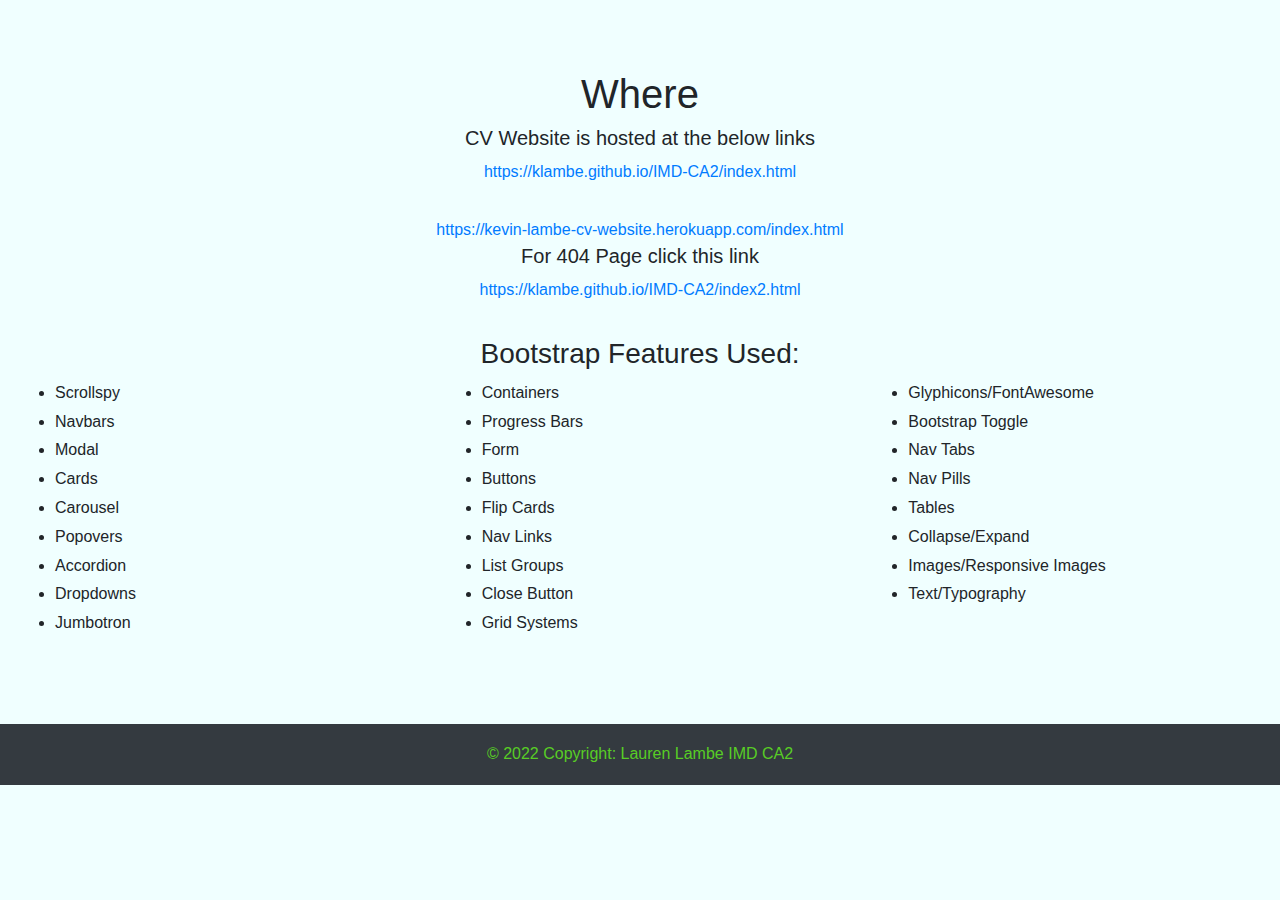
<file: ca_info.html>
<!-- X00167132 Lauren Lambe IMD CA2 -->
<!DOCTYPE html>
<html lang="en">

<head>
	<meta charset="utf-8">
	<title>Lauren Lambe Portfolio</title>
	<meta name="viewport" content="width=device-width, initial-scale=1">
	<link rel="stylesheet" href="https://maxcdn.bootstrapcdn.com/bootstrap/4.0.0-alpha.6/css/bootstrap.min.css">
	<link href="https://fonts.googleapis.com/css?family=Montserrat" rel="stylesheet">
	<!-- <link href="https://cdnjs.cloudflare.com/ajax/libs/mdb-ui-kit/4.2.0/mdb.min.css" rel="stylesheet">  -->
	<!-- Custom Css -->
	<link rel="stylesheet" href="css/main.css">
	<!-- Bootstrap CSS -->
	<!-- CSS only -->
	<link href="https://cdn.jsdelivr.net/npm/bootstrap@5.2.3/dist/css/bootstrap.min.css" rel="stylesheet"
		integrity="sha384-rbsA2VBKQhggwzxH7pPCaAqO46MgnOM80zW1RWuH61DGLwZJEdK2Kadq2F9CUG65" crossorigin="anonymous">
	<!-- font awesome -->
	<link rel="stylesheet" href="https://use.fontawesome.com/releases/v5.15.1/css/all.css" crossorigin="anonymous">
	<!-- Javascript-->
	<script src="https://ajax.googleapis.com/ajax/libs/jquery/3.2.1/jquery.min.js"></script>
	<!-- JavaScript Bundle with Popper -->
	<script src="https://cdn.jsdelivr.net/npm/bootstrap@5.2.3/dist/js/bootstrap.bundle.min.js"
		integrity="sha384-kenU1KFdBIe4zVF0s0G1M5b4hcpxyD9F7jL+jjXkk+Q2h455rYXK/7HAuoJl+0I4"
		crossorigin="anonymous"></script>
	<!-- Script for contact form-->
	<script src="js/main.js" type="text/javascript"></script>

</head>

<body id="body" data-spy="scroll" data-target="#main-navbar" data-offset="50">
	<!-- Navbar -->
	<nav id="main-navbar" class="navbar navbar-toggleable-md navbar-inverse bg-inverse fixed-top">
		<button class="navbar-toggler navbar-toggler-right" type="button" data-bs-toggle="collapse"
			data-target="#navbarsExampleDefault" aria-controls="navbarsExampleDefault" aria-expanded="false"
			aria-label="Toggle navigation">
			<span class="navbar-toggler-icon"></span>
		</button>
		<div class="collapse navbar-collapse" id="navbarsExampleDefault">
			<a class="navbar-brand" href="index.html">Lauren Lambe</a>
		</div>
	</nav>
	<!--End of Navbar-->

	<!--SCROLLSPY-->
	<div data-spy="scroll" data-target="#main-navbar" data-offset="0">
		<main>
			<div class="container-fluid" >

                <div class="text-center" style="padding-bottom: 2em">
                    <h1>Where</h1>
                    <h5>CV Website is hosted at the below links</h5>
                    <a href="https://klambe.github.io/IMD-CA2/index.html" >https://klambe.github.io/IMD-CA2/index.html</a>
                    <br>
                    <br>
                    <a href="https://kevin-lambe-cv-website.herokuapp.com/index.html" >https://kevin-lambe-cv-website.herokuapp.com/index.html</a>
            
            
                    <h5>For 404 Page click this link</h5>
                    <a href="https://klambe.github.io/IMD-CA2/index2.html" >https://klambe.github.io/IMD-CA2/index2.html</a>
                </div>

                <div class="text-center">
                    <h3>Bootstrap Features Used:</h3>
                </div>
                <section>
                    <div class="row">
                        <div class="col-4">
                            <div>
                                <ul>
                                    <li>Scrollspy</li>
                                    <li>Navbars</li>
                                    <li>Modal</li>
                                    <li>Cards</li>
                                    <li>Carousel</li>
                                    <li>Popovers</li>
                                    <li>Accordion</li>
                                    <li>Dropdowns</li>
                                    <li>Jumbotron</li>
                                </ul>
                            </div>
                        </div>
                        <div class="col-4">
                            <div>
                                <ul>
                                    <li>Containers</li>
                                    <li>Progress Bars</li>
                                    <li>Form</li>
                                    <li>Buttons</li>
                                    <li>Flip Cards</li>
                                    <li>Nav Links</li>
                                    <li>List Groups</li>
                                    <li>Close Button</li>
                                    <li>Grid Systems</li>
                                </ul>
                            </div>
                        </div>
                        <div class="col-4">
                            <div>
                                <ul>
                                    <li>Glyphicons/FontAwesome</li>
                                    <li>Bootstrap Toggle</li>
                                    <li>Nav Tabs</li>
                                    <li>Nav Pills</li>
                                    <li>Tables</li>
                                    <li>Collapse/Expand</li>
                                    <li>Images/Responsive Images</li>
                                    <li>Text/Typography</li>
                                </ul>
                            </div>
                        </div>
                    </div>
                </section>
            </div>
		</main>
	</div>
	<!-- End of content -->

	<!-- Footer -->
	<footer class=" text-center text-lg-start bg-dark">
		<!-- Copyright -->
		<div class="text-center p-3" style="color: #58cd25;">
			© 2022 Copyright: Lauren Lambe IMD CA2
		</div>
		<!-- Copyright -->
	</footer>
	<!-- Footer -->
</body>

</html>
</file>
<file: css/main.css>
#body {
    /*font: 20px Montserrat, sans-serif;*/
    line-height: 1.8;
    background-color:azure;
    position: relative; 
}

p {
    font-size: 16px;
}

.container-fluid {
    padding-top: 70px;
    padding-bottom: 70px;
}


#main-navbar {
    padding-top: 15px;
    padding-bottom: 15px;
    font-size: 16px;
    letter-spacing: 3px;
}

.navbar-nav li a:hover {
    color:  #58cd25 !important;
}

#icon:hover {
	color:  #58cd25;
}

#accordion-button {
    background-color:darkgrey;
}

#accordion-button:hover {
    color:aliceblue !important;
}

.flip-card {
    background-color: transparent;
    width: 300px;
    height: 300px;
    perspective: 1000px;
}

.flip-card-inner {
    position: relative;
    width: 100%;
    height: 100%;
    text-align: center;
    transition: transform 0.6s;
    transform-style: preserve-3d;
    box-shadow: 0 4px 8px 0 rgba(0, 0, 0, 0.2);
}

.flip-card:hover .flip-card-inner {
    transform: rotateY(180deg);
}

.flip-card-front,
.flip-card-back {
    position: absolute;
    width: 100%;
    height: 100%;
    -webkit-backface-visibility: hidden;
    backface-visibility: hidden;
}

.flip-card-front {
    background-color: rgb(255, 255, 255);
    color: rgb(0, 0, 0);
}

.flip-card-back {
    background-color:  #17e239;;
    color: white;
    transform: rotateY(180deg);
}

#mybutton{
    background-color:  #58cd25;
} 

.rounded-circle {
    position: absolute;
    width: 250px;
    height: 300px;
    top: 50%;
    left: 20%;
    transform: translate(-50%, -50%);
}

.name{
    position: absolute;
    color:cadetblue;
    top: 35%;
    left: 60%;
}

.jobtitle{
    position: absolute;
    color: cadetblue;
    top: 45%;
    left: 50%;
}

.course{
    position: absolute;
    color: cadetblue;
    top: 55%;
    left: 44%;
}

.contact-button {
    position: absolute;
    background-color: cadetblue;
    top: 63%;
    left: 64%;
}

.popover-title .close{
    position: relative;
    bottom: 3px;
}

.alert {
    display: none;
}

#topic_title {
    letter-spacing: 3px;
}

#myCarousel {
    height: 20%;
}

#skill-nav-tabs {
    text-align: center;
    background-color:darkgrey;
    text-decoration: aliceblue;
}

#skill-nav-tabs li a:hover {
    color:aliceblue !important;
}

#skill-nav li a {
    background-color:darkgrey;
}

.list-unstyled i {
    display: inline-block;
    width: 30px;
  }
</file>
